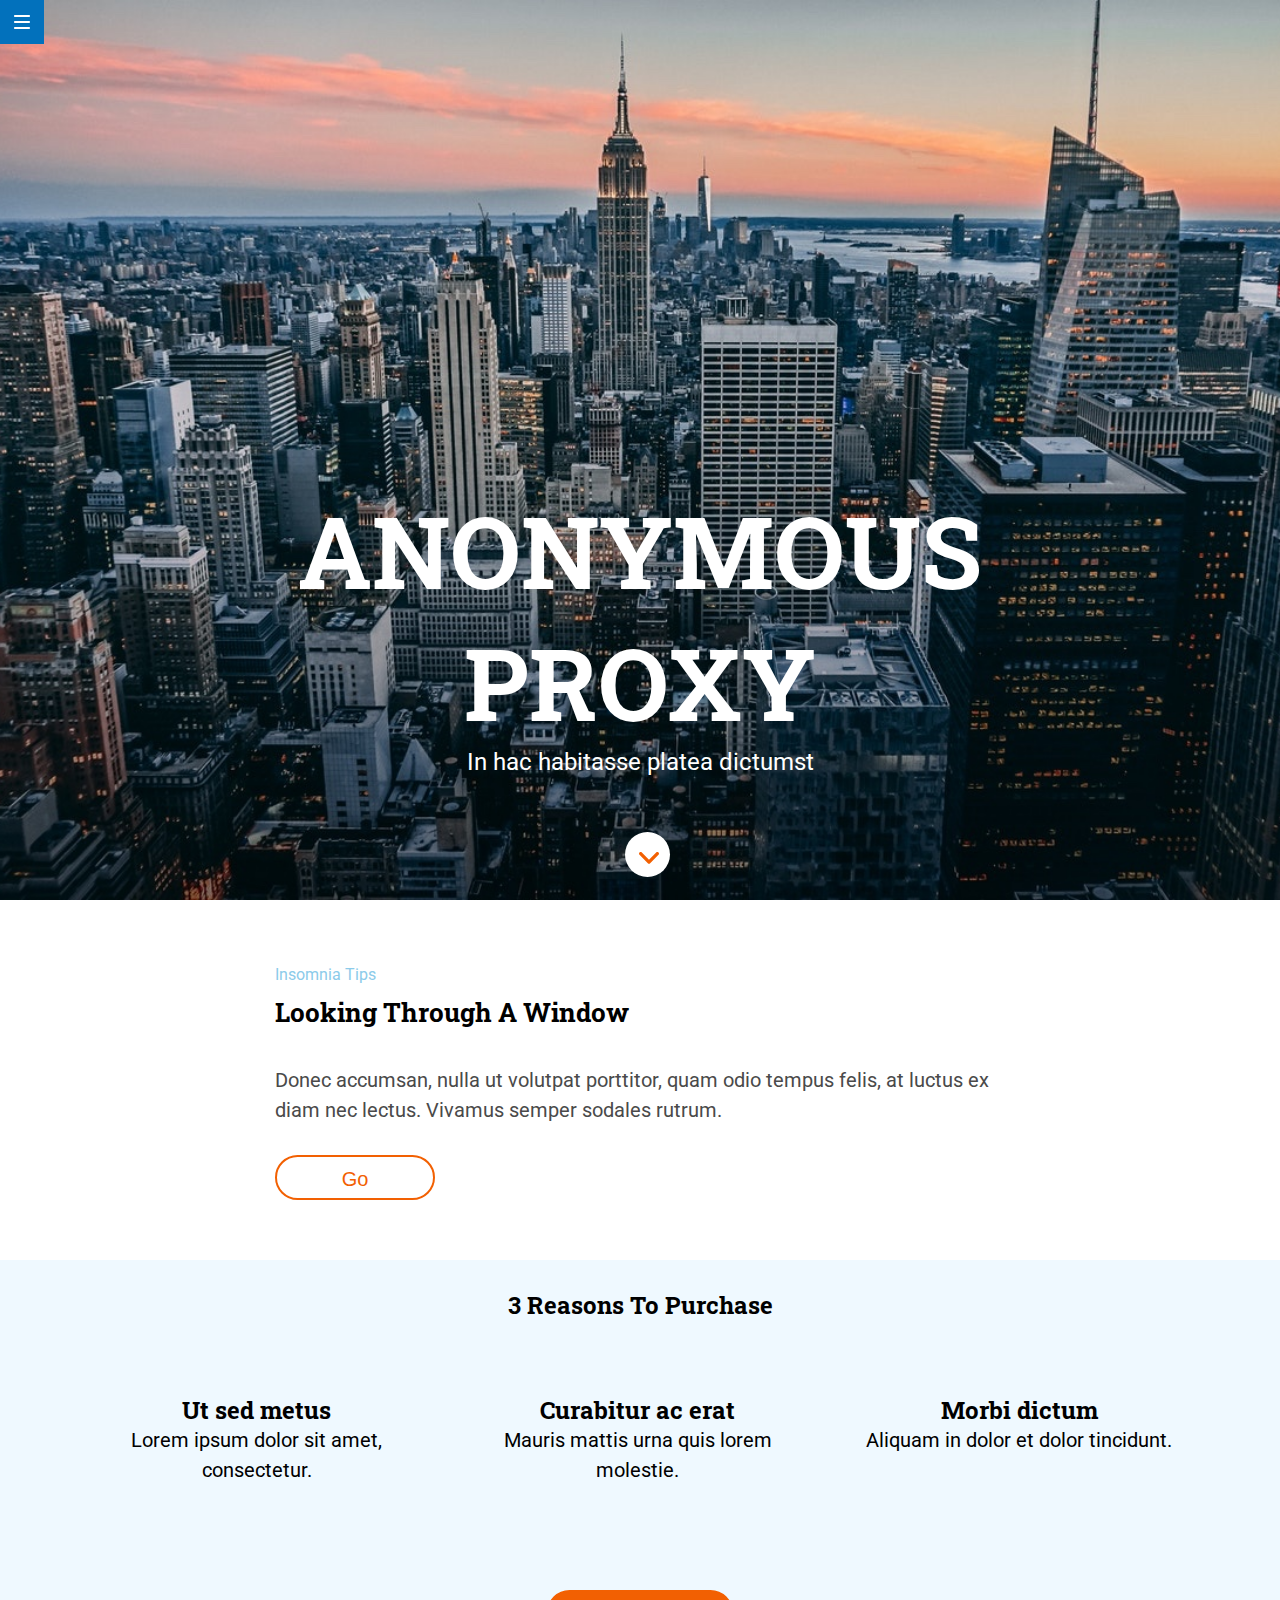
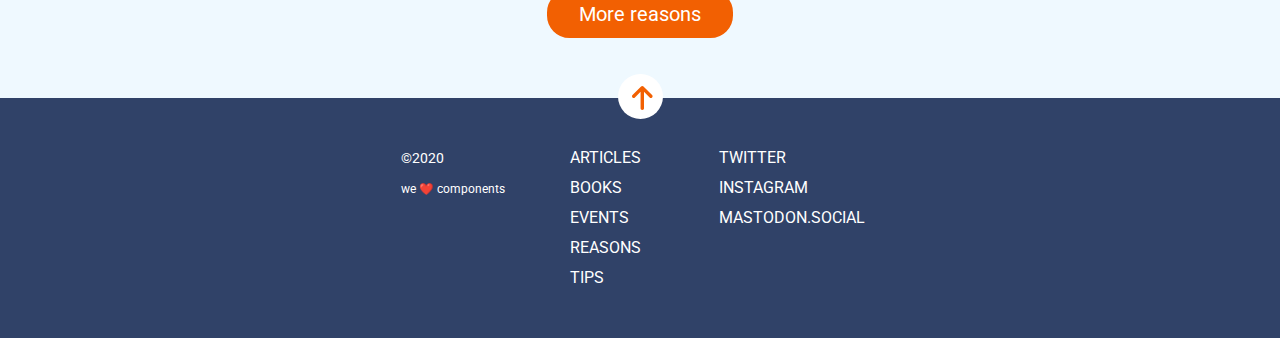
<file: docs/index.html>
<!DOCTYPE html>
<html lang="es">
  <head>
    <meta charset="UTF-8" />
    <meta name="viewport" content="width=device-width, initial-scale=1" />
    <title>Anonymous proxy</title>

    <link rel="stylesheet" href="./assets/css/styles.css" />
  </head>

  <body>
    <header id="top" class="header">
      <a title="Go to Adalab main site" href="https://adalab.es/" target="_blank">
        <button class="btn-hamburguer"></button>
      </a>

      <section class="hero">
        <h1 class="hero__title-first">
          <span> Anonymous</span>
          <span> Proxy </span>
        </h1>
        <h3 class="hero__title-sec">In hac habitasse platea dictumst</h3>

        <a
          title="Go to section 3 reasons to purchase"
          class="hero__title--arrow"
          href="#main"
        >
          <img
            title="Arrow link to main"
            src="./assets/images/ico-scroll-down.svg"
            alt="Arrow to scroll down"
          />
        </a>
      </section>
    </header>

    <main>
      <aside class="info">
        <small class="info__tips">Insomnia tips</small>
        <h2 class="info__title">
          Looking through a <span class="info__title--window">window</span>
        </h2>
        <p class="info__text">
          Donec accumsan, nulla ut volutpat porttitor, quam odio tempus felis, at
          luctus ex diam nec lectus. Vivamus semper sodales rutrum.
        </p>
        <button class="info__button">
          <a
            class="info__button-link"
            title="More information"
            href="https://adalab.es/"
            target="_blank"
          >
          </a>
          Go
        </button>
      </aside>
      <section id="main" class="reasons">
        <h2 class="reasons__title">3 reasons to purchase</h2>
        <div class="reasons__main">
          <article class="reasons__main-art1">
            <h3 class="reasons__main-art1--title">Ut sed metus</h3>
            <p class="reasons__main-art1--sen">
              Lorem ipsum dolor sit amet, consectetur.
            </p>
          </article>
          <article class="reasons__main-art2">
            <h3 class="reasons__main-art2--title">Curabitur ac erat</h3>
            <p class="reasons__main-art2--sen">
              Mauris mattis urna quis lorem molestie.
            </p>
          </article>
          <article class="reasons__main-art3">
            <h3 class="reasons__main-art3--title">Morbi dictum</h3>
            <p class="reasons__main-art3--sen">
              Aliquam in dolor et dolor tincidunt.
            </p>
          </article>
        </div>
        <div class="reasons__button">
          <button class="reasons__button-out">
            More reasons
            <a
              title="More reasons to purchase"
              class="reasons__button-out--link"
              href="https://adalab.es/"
              target="_blank"
            >
            </a>
          </button>
        </div>
      </section>
    </main>

    <footer id="header" class="footer">
      <a title="Go to the top" href="#top" class="footer__arrow">
        <img
          title="Arrow link to the top"
          src="./assets/images/ico-arrow.svg"
          alt="Arrow to scroll up"
        />
      </a>
      <div class="footer__articles">
        <div class="footer__articles-group">
          <nav class="footer__articles--five">
            <ul>
              <li>
                <a
                  title="Link to Articles"
                  class="footer__articles-five--link"
                  href="https://adalab.es/"
                  target="_blank"
                  style="color: white; text-decoration: none"
                  ;
                  >Articles</a
                >
              </li>
              <li>
                <a
                  title="Link to Books"
                  class="footer__articles-five--link"
                  href="https://adalab.es/"
                  target="_blank"
                  style="color: white; text-decoration: none"
                  ;
                  >Books</a
                >
              </li>
              <li>
                <a
                  title="Link to Events"
                  class="footer__articles-five--link"
                  href="https://adalab.es/"
                  target="_blank"
                  style="color: white; text-decoration: none"
                  ;
                  >Events</a
                >
              </li>
              <li>
                <a
                  title="Link to Reasons"
                  class="footer__articles-five--link"
                  href="https://adalab.es/"
                  target="_blank"
                  style="color: white; text-decoration: none"
                  ;
                  >Reasons</a
                >
              </li>
              <li>
                <a
                  title="Link to Tips"
                  class="footer__articles-five--link"
                  href="https://adalab.es/"
                  target="_blank"
                  style="color: white; text-decoration: none"
                  ;
                  >Tips</a
                >
              </li>
            </ul>
          </nav>
          <nav class="footer__articles--three">
            <ul>
              <li>
                <a
                  title="Link to Twitter"
                  class="footer__articles-three--link"
                  href="https://adalab.es/"
                  target="_blank"
                  style="color: white; text-decoration: none"
                  ;
                  >Twitter</a
                >
              </li>
              <li>
                <a
                  title="Link to Instagram"
                  class="footer__articles-three--link"
                  href="https://adalab.es/"
                  target="_blank"
                  style="color: white; text-decoration: none"
                  ;
                  >Instagram</a
                >
              </li>
              <li>
                <a
                  title="Link to Mastodon.social"
                  class="footer__articles-three--link"
                  href="https://adalab.es/"
                  target="_blank"
                  style="color: white; text-decoration: none"
                  ;
                  >Mastodon.social</a
                >
              </li>
            </ul>
          </nav>
        </div>
        <div class="footer__copy">
          <p>&copy;2020</p>
          <small> We ❤️ components</small>
        </div>
      </div>
    </footer>

  </body>
</html>
</file>
<file: docs/assets/css/styles.css>
@import url("https://fonts.googleapis.com/css2?family=Roboto+Slab:wght@400;700&display=swap");@import url("https://fonts.googleapis.com/css2?family=Roboto&display=swap");*{box-sizing:border-box;margin:0;padding:0;list-style-type:none;text-decoration:none}.header{height:100vh;width:100%;background-image:url("../images/cover.jpg");background-position-x:center;background-position-y:top;background-repeat:no-repeat;background-size:cover;display:flex;overflow:hidden;flex-direction:column;justify-content:flex-end;align-items:center}.btn-hamburguer{background-color:#0271bc;width:44px;height:44px;position:fixed;top:0;left:0;z-index:990;background-image:url("../images/ico-menu.svg");background-repeat:no-repeat;background-position:center;border:none}.hero{text-align:center;position:relative}.hero__title-first{color:#fff;margin:284px 15px 0 15px;font-family:"Roboto Slab",serif;font-size:42px;text-transform:uppercase;display:flex;flex-direction:column;align-items:center}@media all and (min-width: 768px){.hero__title-first{font-size:80px}}@media all and (min-width: 1200px){.hero__title-first{font-size:100px}}.hero__title-sec{width:290px;height:21px;color:#fff;margin:10px 15px 143px 15px;font-family:"Roboto",sans-serif;font-size:16px;font-weight:normal;display:flex;flex-direction:column;align-items:center}@media all and (min-width: 768px){.hero__title-sec{width:360px;height:32px;margin:0 204px 120px 204px;font-size:24px}}.hero__title--arrow{background-color:#fff;width:45px;height:45px;border-radius:50%;padding:18px 14px 14px 14px;position:absolute;bottom:75px;left:43%}@media all and (min-width: 768px){.hero__title--arrow{left:47%;bottom:48px}}@media all and (min-width: 1200px){.hero__title--arrow{left:48%;bottom:23px}}.info{background-color:#fff;margin:30px 15px 45px 15px}@media all and (min-width: 768px){.info{margin:30px 39px 60px 39px}}@media all and (min-width: 1200px){.info{margin:60px 275px}}.info__tips{font-family:"Roboto",sans-serif;font-size:14px;line-height:30px;color:#8ccbea;text-transform:capitalize}@media all and (min-width: 1200px){.info__tips{font-size:16px}}.info__title{font-family:"Roboto Slab",serif;font-size:24px;line-height:30px;color:#000;text-transform:capitalize;font-weight:bold}@media all and (min-width: 768px){.info__title{font-size:26px;line-height:45px}}.info__title--window{display:flex;flex-direction:column}@media all and (min-width: 768px){.info__title--window{display:inline}}.info__text{font-family:"Roboto",sans-serif;font-size:18px;line-height:1.67em;color:#4a4a4a;margin-top:15px}@media all and (min-width: 768px){.info__text{font-size:20px;line-height:1.5em;margin-top:30px}}.info__button{height:45px;width:76px;background-color:#fff;border-radius:25px;border:2px solid #f26002;color:#f26002;margin-top:30px;font-size:20px;line-height:45px;font-weight:500;transition:background-color, color, ease 2s}@media all and (min-width: 768px){.info__button{height:45px;width:91px}}@media all and (min-width: 1200px){.info__button{width:160px}}.info__button:hover{background-color:#f26002;color:#fff}.info__button-link{color:white}.reasons{background-color:#eff9ff}.reasons__title{font-family:"Roboto Slab",serif;font-weight:bold;font-size:24px;text-transform:capitalize;line-height:30px;color:#000;text-align:center;padding:30px 15px}.reasons__main{display:grid;grid-template-columns:1fr;grid-template-rows:1fr 45px 1fr 45px 1fr;text-align:center;padding:0 70px}@media all and (min-width: 768px){.reasons__main{grid-template-columns:1fr 27.7px 1fr 27.7px 1fr;grid-template-rows:0;padding:45px 40px 60px 38px}.reasons__main .reasons__main-art1{grid-column:1/2}.reasons__main .reasons__main-art1--title,.reasons__main .reasons__main-art2--title,.reasons__main .reasons__main-art3--title{font-size:24px}.reasons__main .reasons__main-art1--sen,.reasons__main .reasons__main-art2--sen,.reasons__main .reasons__main-art3--sen{font-size:20px}.reasons__main .reasons__main-art2{grid-column:3/4}.reasons__main .reasons__main-art3{grid-column:5/6;grid-row:1}}@media all and (min-width: 1200px){.reasons__main{grid-template-columns:1fr 30px 1fr 30px 1fr;padding:45px 85px 60px 81px}}.reasons__main-art1{grid-row:1/2}.reasons__main-art1--title,.reasons__main-art2--title,.reasons__main-art3--title{font-size:18px;font-family:"Roboto Slab",serif;line-height:30px;color:#000;font-weight:bold}.reasons__main-art1--sen,.reasons__main-art2--sen,.reasons__main-art3--sen{font-size:18px;font-family:"Roboto",sans-serif;line-height:30px;color:#000}.reasons__main-art2{grid-row:3/4}.reasons__main-art3{grid-row:5/6}.reasons__button{width:100%;text-align:center}.reasons__button-out{background-color:#f26002;color:#fff;border-radius:22.5px;margin:45px 0 60px;border:2px solid #f26002;font-size:20px;padding:10px 30px;font-family:"Roboto",sans-serif;transition:background-color, color, ease 2s}.reasons__button-out:hover{background-color:#fff;color:#f26002}.footer{background-color:#304268;font-family:"Roboto",sans-serif;font-weight:normal;display:flex;flex-direction:column;justify-content:center;align-items:center;text-align:center;position:relative}@media all and (min-width: 768px){.footer{height:240px}}.footer__arrow{background-color:#fff;width:45px;height:45px;border-radius:50%;padding:12px 10px 14px 14px;position:absolute;top:-24px}@media all and (min-width: 768px){.footer__articles{display:flex;flex-direction:row-reverse;text-align:start}}@media all and (min-width: 768px){.footer__articles-group{width:489px;display:flex;flex-direction:row;justify-content:space-between}}@media all and (min-width: 1200px){.footer__articles-group{width:320px}}.footer__articles--five{margin-top:60px;font-size:16px;line-height:30px;text-transform:uppercase;display:flex;justify-content:center;align-items:center}@media all and (min-width: 768px){.footer__articles--five{margin-top:0}}.footer__articles--three{margin-top:30px;font-size:16px;line-height:30px;text-transform:uppercase}@media all and (min-width: 768px){.footer__articles--three{margin-top:0}}.footer__copy{margin-top:30px;margin-bottom:45px;color:#fff;font-size:14px;line-height:30px;text-transform:lowercase}@media all and (min-width: 768px){.footer__copy{width:279px;margin-top:0;margin-bottom:0}}@media all and (min-width: 1200px){.footer__copy{width:159px}}.footer__articles-five--link{padding:10px}.footer__articles-three--link{padding:15px}
</file>
